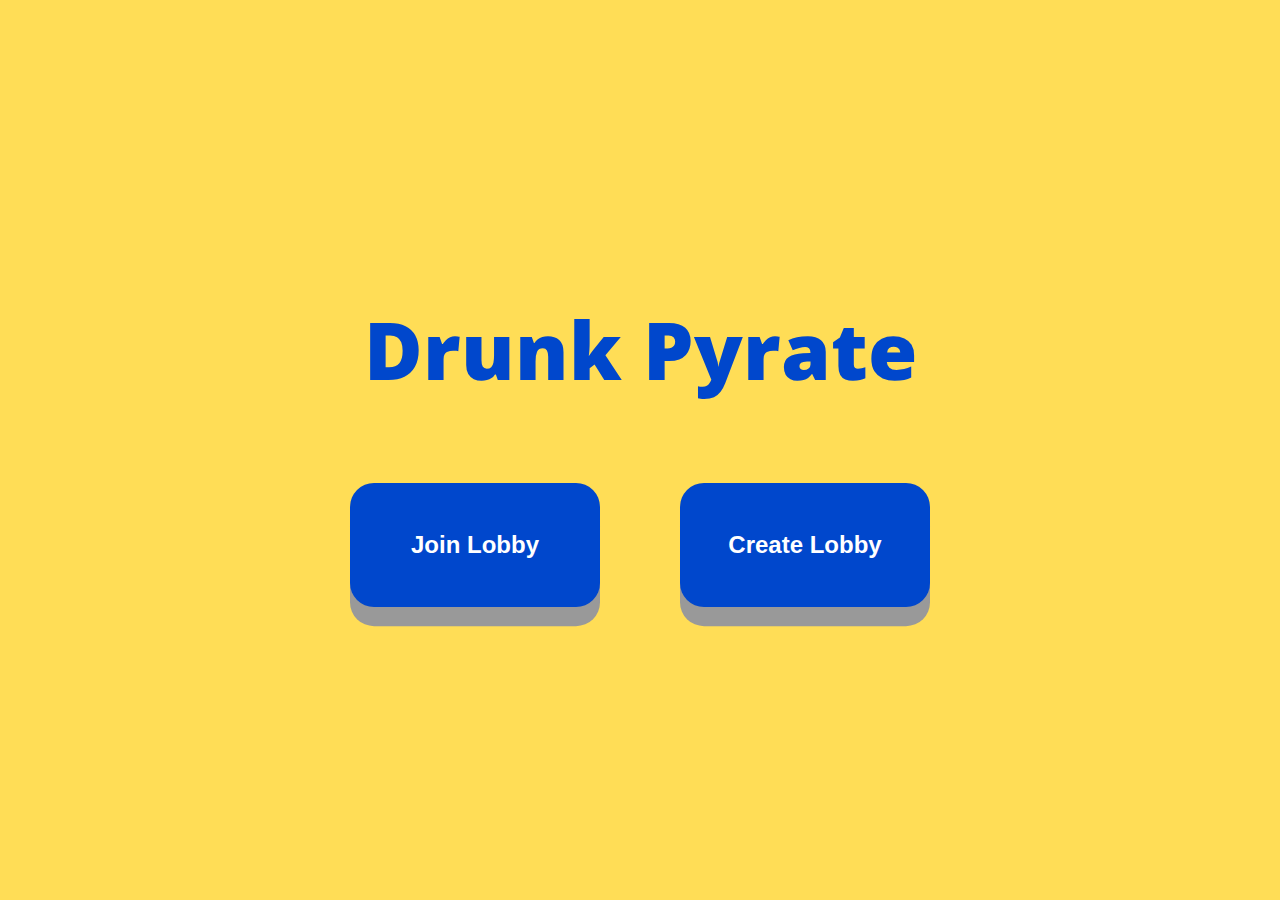
<file: frontend/index.html>
<!DOCTYPE html>
<html lang="en-US">
  <head>
    <title>Drunk Pyrate</title>
    <meta charset="utf-8">
    <link rel="stylesheet" href="styles2.css">
  </head>
  <body>
    <div id="container">
      <h1>Drunk Pyrate</h1>
      <div class="buttons-container">
        <button id="btn-join-lobby" type="submit" class="lobby-buttons">Join Lobby</button>
        <button id="btn-new-lobby" type="submit" class="lobby-buttons">Create Lobby</button>
      </div>
    </div>
  </body>
</html>
</file>
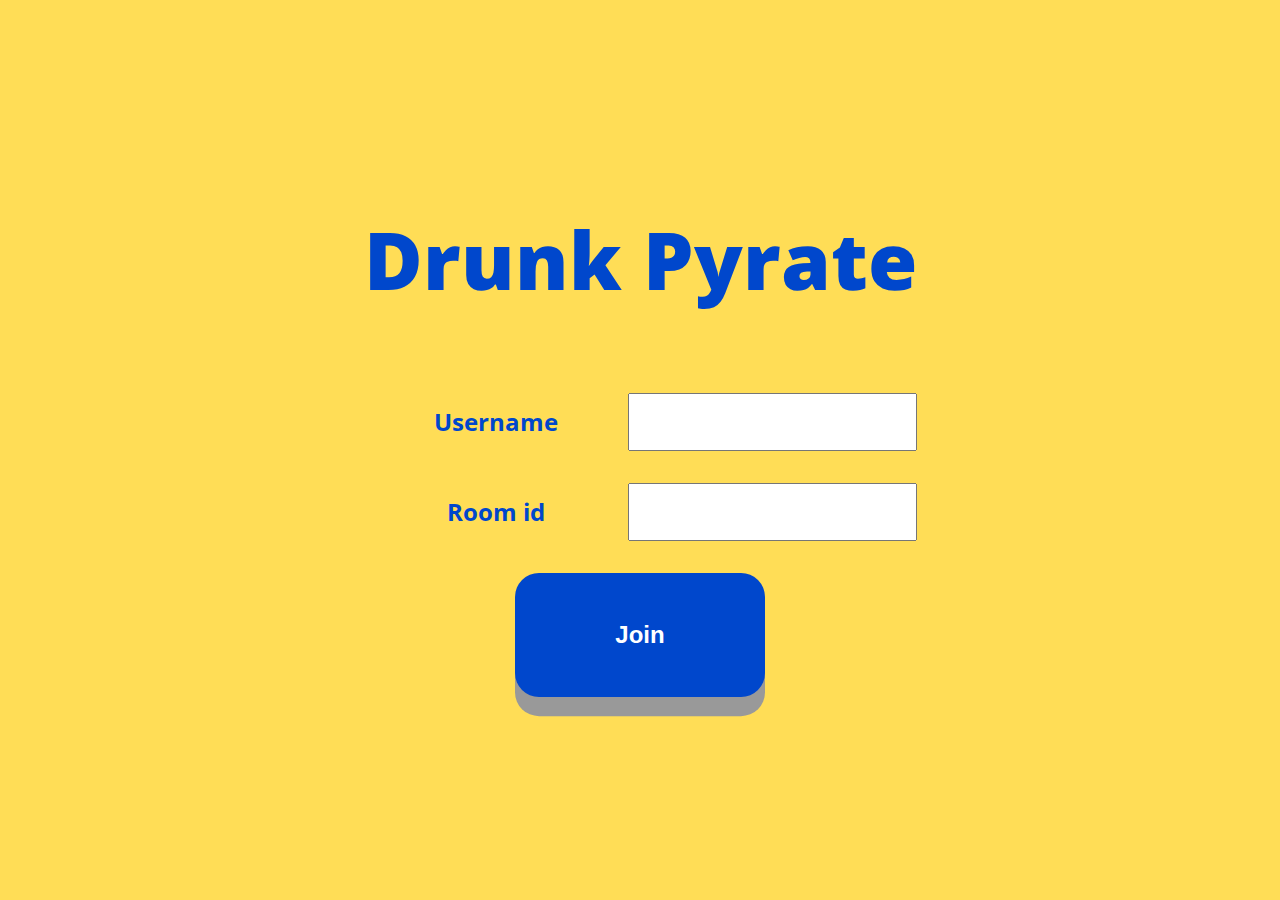
<file: frontend/join.html>
<!DOCTYPE html>
<html lang="en-US">
<head>
  <meta charset="utf-8">
  <link rel="stylesheet" href="styles2.css">
  <title>Join Lobby</title>
</head>
<body>
  <div id="container">
    <h1>Drunk Pyrate</h1>
    <form>
      <ul>
        <li class="form-row">
          <label for="username">Username</label>
          <input type="text" name="username" id="username-input"/>
        </li>
        <li class="form-row">
          <label for="room">Room id</label>
          <input type="text" name="room" id="room-input"/>
        </li>
        <li class="form-row">
          <button type="submit">Join</button>
        </li>
      </ul>
    </form>
  </div>

</body>
</html>
</file>
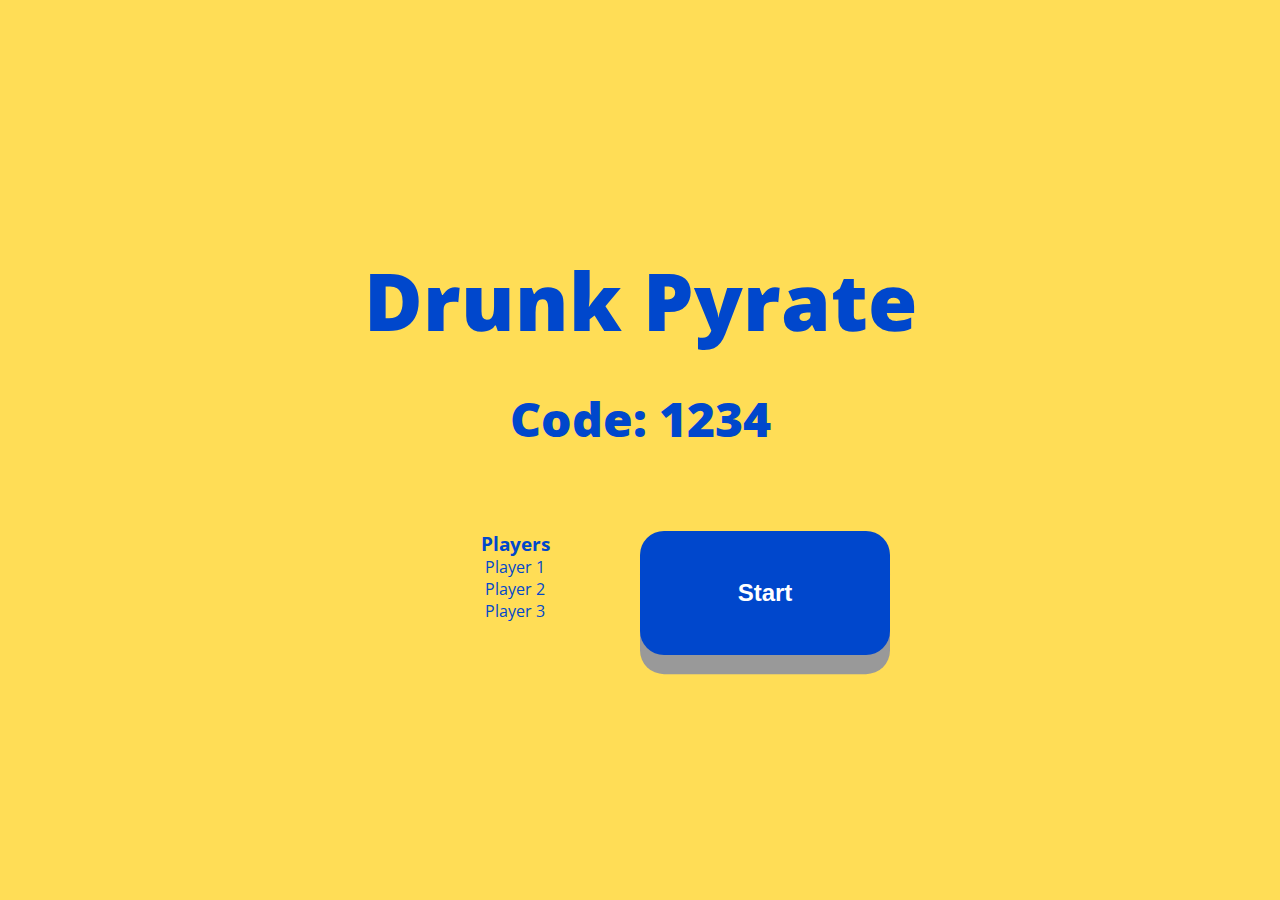
<file: frontend/lobby.html>
<!DOCTYPE html>
<html lang="en-US">
  <head>
    <meta charset="utf-8">
    <link rel="stylesheet" href="styles2.css">
    <title>Lobby</title>
  </head>
    <div id="container">
    <div class="lobby-header">
      <h1>Drunk Pyrate</h1>
      <h2>Code: 1234</h2>
    </div>
    <div class="lobby-content">
      <div class="lobby-players">
          <h3>Players</h3>
          <div class="player-list">
            <ul>
              <li class="user">Player 1</li>
              <li>Player 2</li>
              <li>Player 3</li>
            </ul>
          </div>
        </div>
        <div class="lobby-start">
          <button type="button">Start</button>
        </div>
      </div>
    </div>

  <body>
  </body>
</html>
</file>
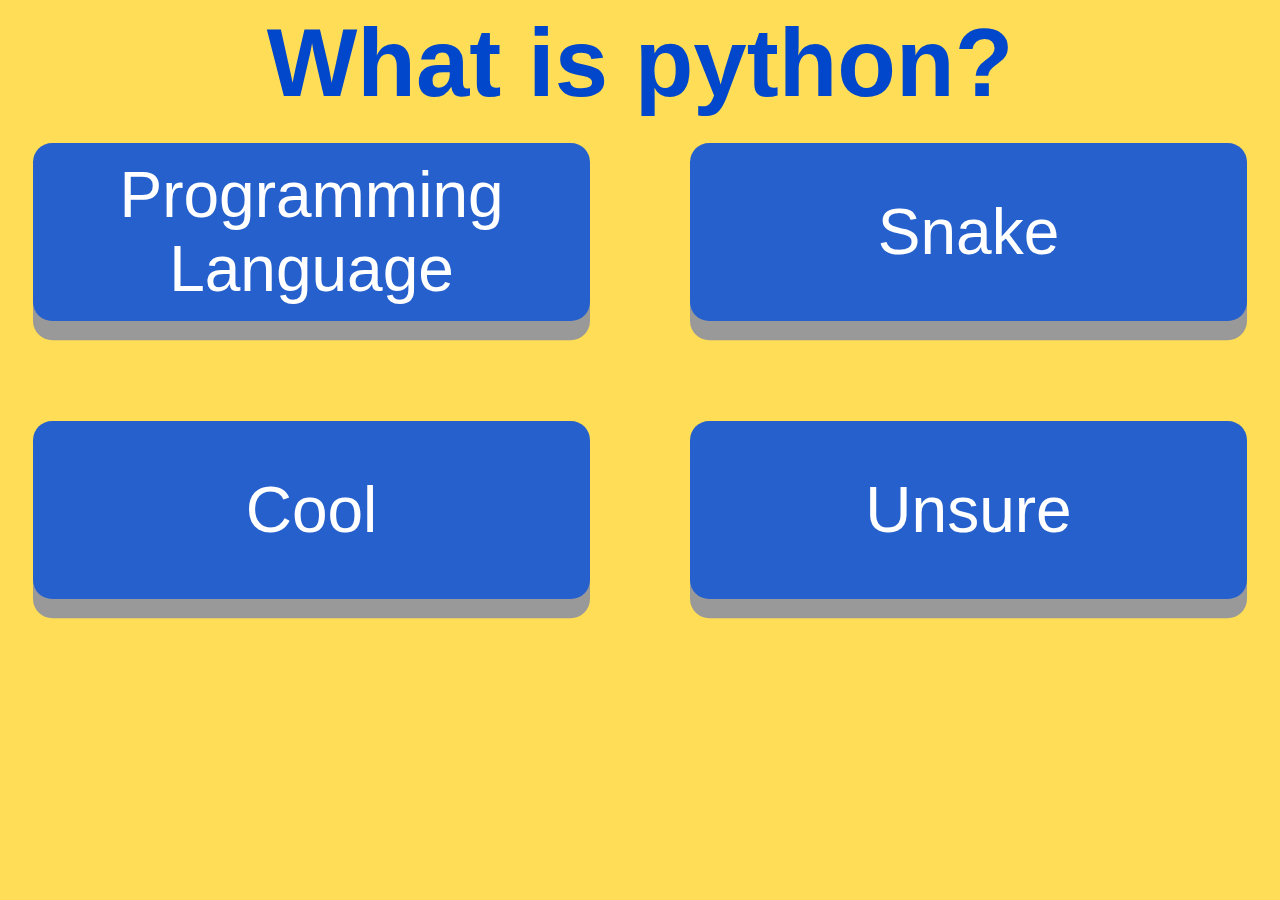
<file: frontend/questioncard.html>
<!DOCTYPE html>
<html lang="en-US">
  <head>
    <meta charset="utf-8">
    <link rel="stylesheet" href="styles.css">
    <title>Question Card</title>
    <div id="container">
    <h1 class="question center">What is python?</h1>
      <div class="answers">
      <button type="submit">Programming Language</button>
      <button type="submit">Snake</button>
      <button type="submit">Cool</button>
      <button type="submit">Unsure</button>
      </div>
    </div>
  </head>
  <body>
  </body>
</html>
</file>
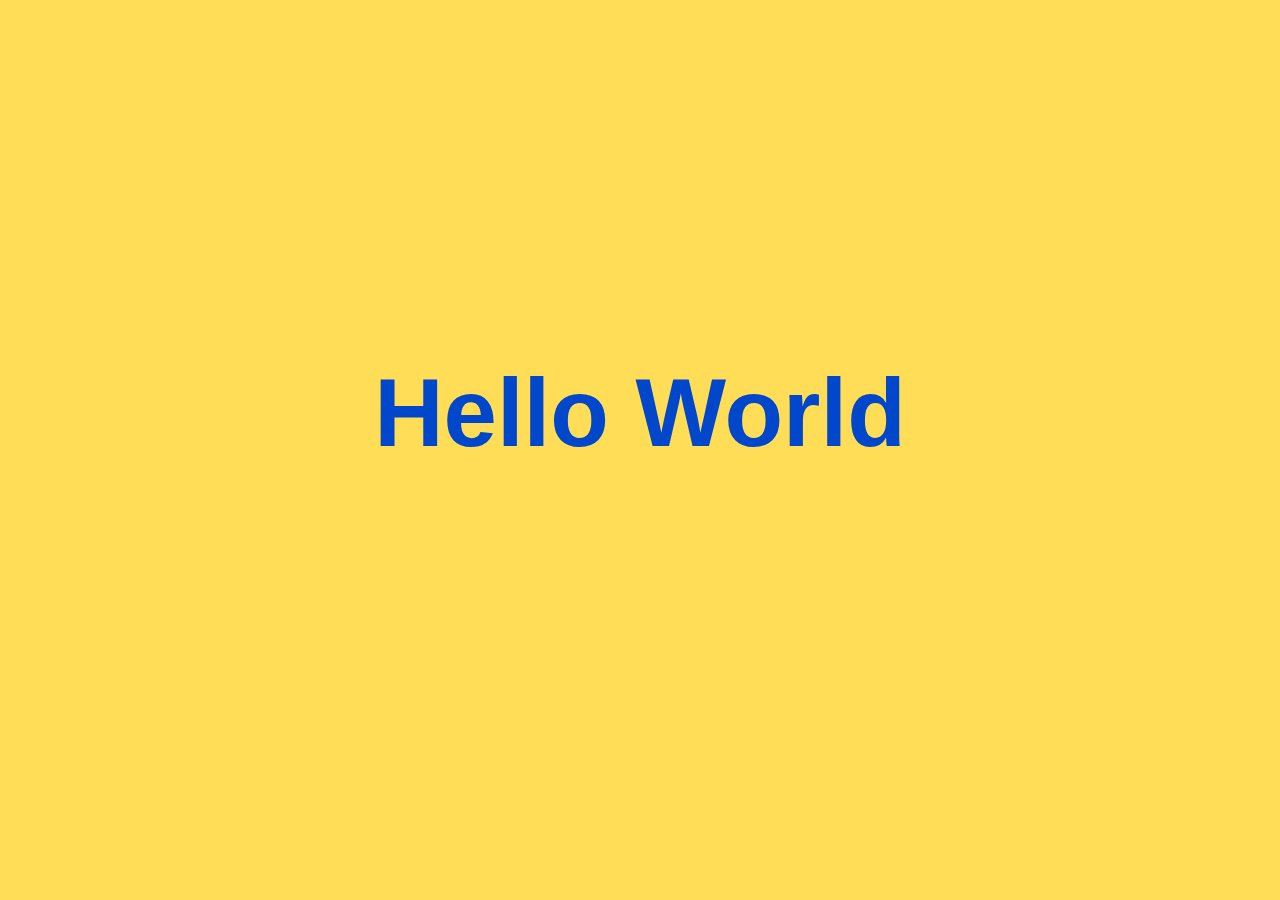
<file: frontend/textcard.html>
<!DOCTYPE html>
<html lang="en-US">
  <head>
    <meta charset="utf-8">
    <link rel="stylesheet" href="styles.css">
    <title>Text Card</title>
    <div id="container">
      <h1 class="central-text">Hello World</h1>
    </div>
  </head>
  <body>
  </body>
</html>
</file>
<file: frontend/styles2.css>
@import url(https://fonts.googleapis.com/css?family=Open+Sans:300,regular,500,600,700,800,300italic,italic,500italic,600italic,700italic,800italic);

* {
    margin: 0;
    padding: 0;
    box-sizing: border-box;
}

:root {
    --clr-primary: #FFDD56;
    --clr-secondary: #0047CC;
    --clr-light-gray: #999;
    --clr-btn-hover: #2d5fbc;
    --clr-btn-active: #2660CC;

    --fs-100: 5rem;
    --fs-300: 3rem;
    --fs-400: 1.5rem;
    --fs-500: 1rem;
    --fs-700: .75rem;
    --fs-900: .5rem;

    --fw-normal: 500;
    --fw-thin: 300;
    --fw-bold: 900;
}

html {
    color: var(--clr-secondary);
    font-family: 'Open Sans', sans-serif;
    font-size: 16px;
}

body {
    height: 100vh;
    background-color: var(--clr-primary);
    display: flex;
    align-items: center;
    justify-content: center;
}

h1 {
    font-size: var(--fs-100);
    font-weight: var(--fw-bold);
    /* line-height: 1.25; */
}

h2 {
    font-size: var(--fs-300);
    font-weight: var(--fw-bold);
}

#container {
    display: flex;
    flex-direction: column;
    gap: 5em;
    align-items: center;
    justify-content: center;
    text-align: center;
    padding: 2em;
}

.buttons-container {
    display: grid;
    grid-template-columns: 1fr 1fr;
    gap: 5em;
}

@media (max-width: 50em) {
    .buttons-container {
        grid-template-columns: 1fr;
        grid-template-rows: 1fr 1fr;
    }
}

button {
    font-weight: var(--fw-bold);
    font-size: var(--fs-400);
    white-space: nowrap;
    color: white;
    background-color: var(--clr-secondary);
    padding: 2em 2em;
    cursor: pointer;
    border: none;
    border-radius: 1em;
    box-shadow: 0 1.5vw var(--clr-light-gray);
    min-width: 250px;
}

button:hover {
    background-color: var(--clr-btn-hover);
}

button:active {
    background-color: var(--clr-btn-active);
    transform: translateY(5px);
}

form {
    width: 100%;
}

form>ul {
    display: flex;
    flex-direction: column;
    gap: 2em;
    width: 100%;
}

.form-row {
    display: flex;
    justify-content: center;
    align-items: center;
}

.form-row>label {
    flex: 1;
    /* text-align: end; */
    padding: .25em;
}

.form-row>input {
    font: inherit;
    font-weight: bold;
    flex: 1;
    padding: 1em;
}

label {
    font-size: var(--fs-400);
    font-weight: bold;
}

ul {
    list-style: none;
}

.lobby-header {
    display: flex;
    flex-direction: column;
    gap: 2em;
}

.lobby-content {
    display: grid;
    grid-template-columns: 1fr 1fr;
}
</file>
<file: frontend/styles.css>
body {
  background-color: #FFDD56;
  font-family: Arial, Helvetica, sans-serif;
  color: #0047CC;
}
h1,h2,h3 {
   margin: 5px;
}

h1 {
  font-size: 7.5vw;
}

h2 {
  font-size: 4vw;
}

h3 {
  font-size: 2.5vw;
}

p {
  color: #0047CC;
}

button {
  display: inline-block;
  padding: 15px 25px;
  font-size: 5vw;
  cursor: pointer;
  text-align: center;
  text-decoration: none;
  outline: none;
  color: #fff;
  background-color: #2660CC;
  border: none;
  border-radius: 1.5vw;
  box-shadow: 0 1.5vw #999;
}

button:hover {background-color: #4B78CC}

button:active {
  background-color: #2660CC;
  box-shadow: 0 0 #666;
  transform: translateY(1.5vw);
}
.question {

}
.central-text {
  display: flex;
  flex-direction: column;
  justify-content: center;
  align-items: center;
  text-align: center;
  min-height: 90vh;
}

.answers {
display: grid;
grid-template-columns: 1fr 1fr;
grid-template-rows: 1fr 1fr;
gap: 100px;
margin: 25px;
}

.center {
  display: flex;
  flex-direction: column;
  align-items: center;
  /* it center the item vertically */
  justify-content: center;
  text-align: center;
  /* it center the item horizontally */
}
.lobby {
  display: grid;
  gap: 20px;
  grid-template-columns: 3fr 1fr;
}

.player {
  display: flex;
}

.player-list {
  list-style-type: none;
  font-size: 2vw;
  color: #0047CC;
  display: inline-block;
  background-color: #FFE896;
  padding: 10px;
  padding-bottom: 40px;
  width: 85%;
  margin: 10px;
  float: left;
}

ul {
  list-style-type: none;
}

.start-button {
width: 40vw;
height: 15vw;
}

.user {
  font-weight: bold;
}

input[type=text], select {
  width: 100%;
  padding: 12px 20px;
  margin: 0px 0;
  display: inline-block;
  border: 1px solid #ccc;
  border-radius: 4px;
  box-sizing: border-box;

  font-size: 3vw;
  background-color: #4B78CC;
  color: #FFFFFF;
}

.form-text  {
  font-size: 4vw;
}

.join-button {
  margin-bottom: 50px;
}

.lobby-buttons {
  width: 40vw;
  height: 40vh;
  margin-top: 15vh;
}
</file>
